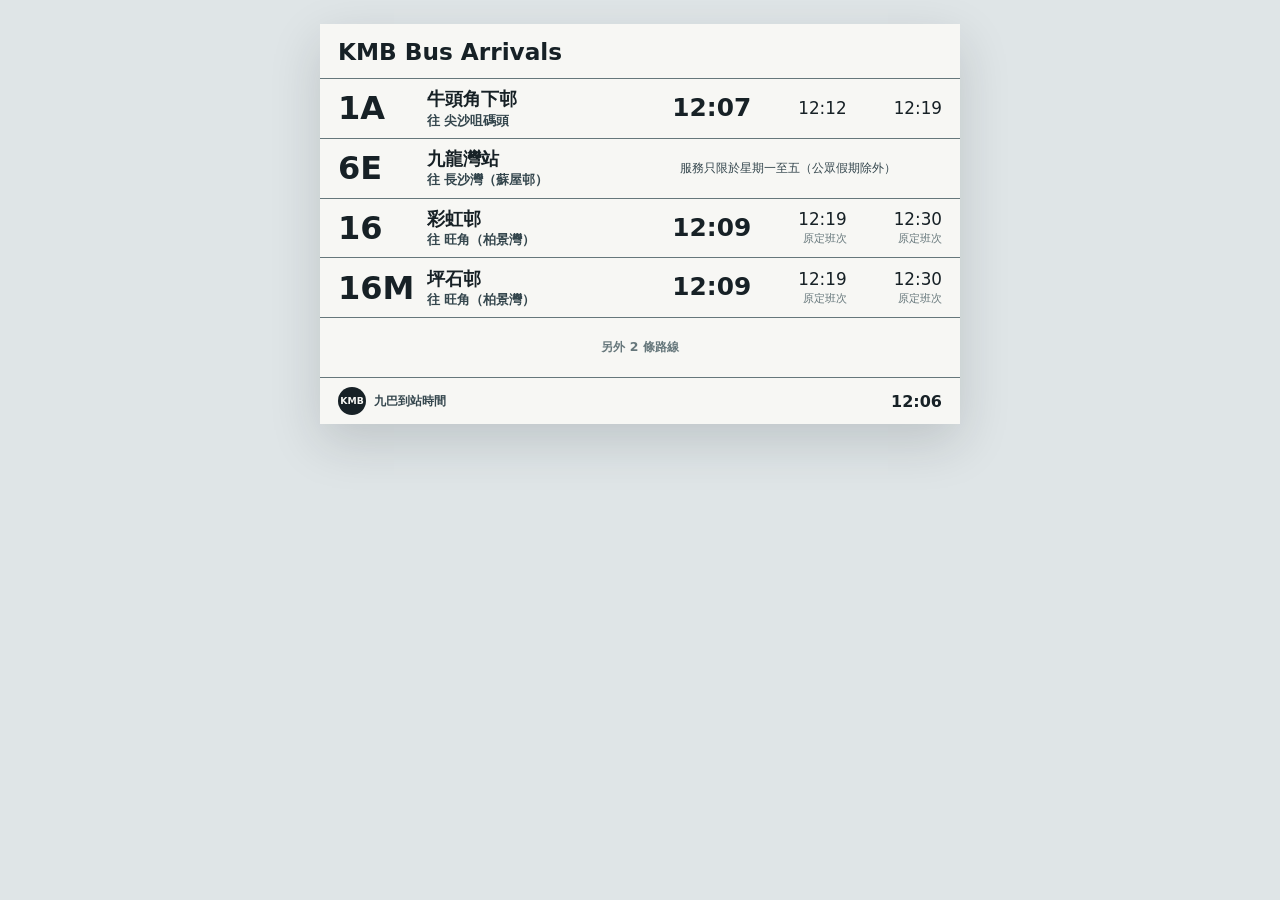
<file: preview/index.html>
<!doctype html>
<html lang="en">
<head>
  <meta charset="utf-8">
  <meta name="viewport" content="width=device-width, initial-scale=1">
  <title>Hong Kong Bus Arrival preview</title>
  <style>
    * { box-sizing: border-box; }
    html, body { min-height: 100%; }
    body {
      margin: 0;
      display: grid;
      place-items: center;
      padding: 24px;
      background: #dfe5e7;
      color: #172126;
      font-family: Inter, ui-sans-serif, system-ui, sans-serif;
    }
    #widget {
      display: block;
      width: var(--preview-width);
      height: var(--preview-height);
      max-width: calc(100vw - 48px);
      max-height: calc(100vh - 48px);
      background: #f7f7f4;
      box-shadow: 0 18px 48px rgb(23 33 38 / 16%);
      --bg: #e7ecec;
      --surface: #f7f7f4;
      --surface-sunken: #e8ece9;
      --text-primary: #172126;
      --text-secondary: #34464d;
      --text-muted: #66777b;
      --accent-1: #b73d32;
      --accent-1-soft: #f2dad5;
      --accent-2: #a26b16;
      --accent-2-soft: #f3e7c9;
      --accent-3: #327451;
      --accent-3-soft: #dcecdf;
      --accent-4: #1f6280;
      --accent-4-soft: #d7e8ef;
      --accent-5: #7a426f;
      --accent-5-soft: #eadce8;
      --accent-6: #85602e;
      --accent-6-soft: #eee2ce;
      --on-accent: #f7f7f4;
      --radius-1: 6px;
      --radius-2: 8px;
      --edge-weight: 3px;
      --label-transform: uppercase;
      --font-family: Inter, ui-sans-serif, system-ui, sans-serif;
    }
  </style>
</head>
<body>
  <div id="widget"></div>
  <script type="module">
    import render from "/hk_bus_arrival/client.js";

    const dimensions = {
      xs: [180, 180],
      sm: [380, 240],
      md: [640, 400],
      lg: [1200, 800],
    };
    const params = new URLSearchParams(location.search);
    const size = dimensions[params.get("size")] ? params.get("size") : "md";
    const language = ["tc", "en", "sc"].includes(params.get("language"))
      ? params.get("language")
      : "tc";
    const fontSize = ["small", "normal", "large", "extra_large"].includes(params.get("font_size"))
      ? params.get("font_size")
      : "normal";
    const maxEtas = ["1", "2", "3"].includes(params.get("max_etas"))
      ? params.get("max_etas")
      : "3";
    const [width, height] = dimensions[size];
    const host = document.querySelector("#widget");
    host.style.setProperty("--preview-width", `${width}px`);
    host.style.setProperty("--preview-height", `${height}px`);

    const futureIso = (minutes) => minutes == null
      ? null
      : new Date(Date.now() + minutes * 60000).toISOString();
    const destinations = {
      ferry: { en: "STAR FERRY", tc: "尖沙咀碼頭", sc: "尖沙咀码头" },
      soUk: { en: "CHEUNG SHA WAN (SO UK ESTATE)", tc: "長沙灣（蘇屋邨）", sc: "长沙湾（苏屋邨）" },
      mongKok: { en: "MONG KOK (PARK AVENUE)", tc: "旺角（柏景灣）", sc: "旺角（柏景湾）" },
      poTin: { en: "TUEN MUN (PO TIN ESTATE)", tc: "屯門（寶田邨）", sc: "屯门（宝田邨）" },
      hoiYing: { en: "CHEUNG SHA WAN (HOI YING ESTATE)", tc: "長沙灣（海盈邨）", sc: "长沙湾（海盈邨）" },
    };
    const stops = {
      ngauTauKok: { id: "0000000000000001", en: "NGAU TAU KOK LOWER ESTATE", tc: "牛頭角下邨", sc: "牛头角下邨" },
      kowloonBay: { id: "0000000000000002", en: "KOWLOON BAY STATION", tc: "九龍灣站", sc: "九龙湾站" },
      choiHung: { id: "0000000000000003", en: "CHOI HUNG ESTATE", tc: "彩虹邨", sc: "彩虹邨" },
      pingShek: { id: "0000000000000004", en: "PING SHEK ESTATE", tc: "坪石邨", sc: "坪石邨" },
      diamondHill: { id: "0000000000000005", en: "DIAMOND HILL STATION", tc: "鑽石山站", sc: "钻石山站" },
      sanPoKong: { id: "0000000000000006", en: "SAN PO KONG", tc: "新蒲崗", sc: "新蒲岗" },
    };
    const routeData = (route, stop, destination, minutes, remarks = []) => ({
      journey: {
        route,
        bound: "O",
        service_type: "1",
        stop_id: stop.id,
        stop_name_en: stop.en,
        stop_name_tc: stop.tc,
        stop_name_sc: stop.sc,
        dest_en: destination.en,
        dest_tc: destination.tc,
        dest_sc: destination.sc,
      },
      arrivals: minutes.map((value, index) => ({
        eta_seq: index + 1,
        eta: futureIso(value),
        dest_en: destination.en,
        dest_tc: destination.tc,
        dest_sc: destination.sc,
        remark_en: remarks[index]?.en || "",
        remark_tc: remarks[index]?.tc || "",
        remark_sc: remarks[index]?.sc || "",
      })),
      stale: false,
    });
    const shadow = host.attachShadow({ mode: "open" });
    render(shadow, {
      cell: {
        size,
        options: { language, max_etas: maxEtas, font_size: fontSize, show_remarks: true },
      },
      data: {
        stop: {
          stop_id: stops.ngauTauKok.id,
          stop_name_en: "NGAU TAU KOK LOWER ESTATE",
          stop_name_tc: "牛頭角下邨",
          stop_name_sc: "牛头角下邨",
        },
        routes: [
          routeData("1A", stops.ngauTauKok, destinations.ferry, [1, 6, 13]),
          routeData("6E", stops.kowloonBay, destinations.soUk, [null], [{
            en: "Weekday service only (except public holidays)",
            tc: "服務只限於星期一至五（公眾假期除外）",
            sc: "服务只限于星期一至五（公众假期除外）",
          }]),
          routeData("16", stops.choiHung, destinations.mongKok, [3, 13, 24], [
            {},
            { en: "Scheduled Bus", tc: "原定班次", sc: "原定班次" },
            { en: "Scheduled Bus", tc: "原定班次", sc: "原定班次" },
          ]),
          routeData("16M", stops.pingShek, destinations.mongKok, [3, 13, 24], [
            {},
            { en: "Scheduled Bus", tc: "原定班次", sc: "原定班次" },
            { en: "Scheduled Bus", tc: "原定班次", sc: "原定班次" },
          ]),
          routeData("258D", stops.diamondHill, destinations.poTin, [0, 14, 29], [
            {},
            { en: "Scheduled Bus", tc: "原定班次", sc: "原定班次" },
            { en: "Scheduled Bus", tc: "原定班次", sc: "原定班次" },
          ]),
          routeData("296C", stops.sanPoKong, destinations.hoiYing, [10, 28, 48], [
            {},
            { en: "Scheduled Bus", tc: "原定班次", sc: "原定班次" },
            { en: "Scheduled Bus", tc: "原定班次", sc: "原定班次" },
          ]),
        ],
        data_timestamp: new Date().toISOString(),
        stale: false,
      },
    });
  </script>
</body>
</html>
</file>
